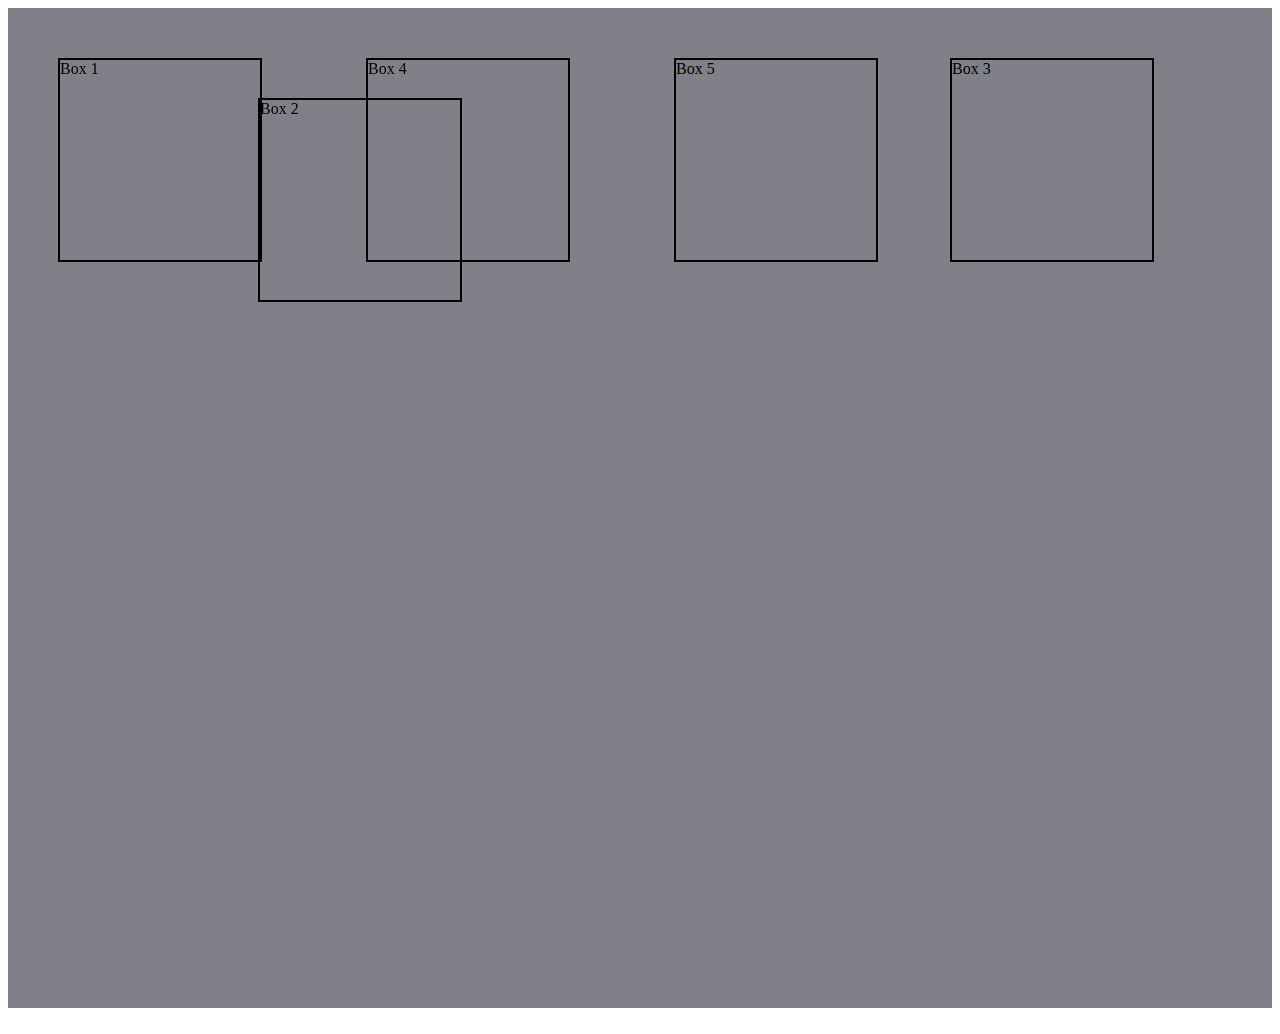
<file: Ans1/index.html>
<!DOCTYPE html>
<html lang="en">
<head>
    <meta charset="UTF-8">
    <meta name="viewport" content="width=device-width, initial-scale=1.0">
    <title>Fixed style</title>
<style>
   
    .box{
        width: 200px;
        height: 200px;
     border: solid #000 2px;
     display:  inline-block;
    margin: 50px;
    }
   #box2 {
    position: relative;
    top: 40px;
    left:200px;
   }
   #box3{
    position: absolute;
    left: 900px;
   }
   #box1{
    position: fixed;
   }
   #box4{
    position: sticky;
    top: 10px;
   }
   #box5{
    position: static;
    top:  100px;
   }
   .container{
    height: 1000px;
    background-color: #808088;
   }
   
</style>
</head>
<body>
    <div class="container">
<div id="box1" class="box">Box 1</div>
<div id="box2" class="box">Box 2</div>
<div  id="box3" class="box"> Box 3</div>
<div id="box4" class="box"> Box 4</div>
<div id="box5" class="box"> Box 5</div>
</div>
<br>

</body>
</html>
</file>
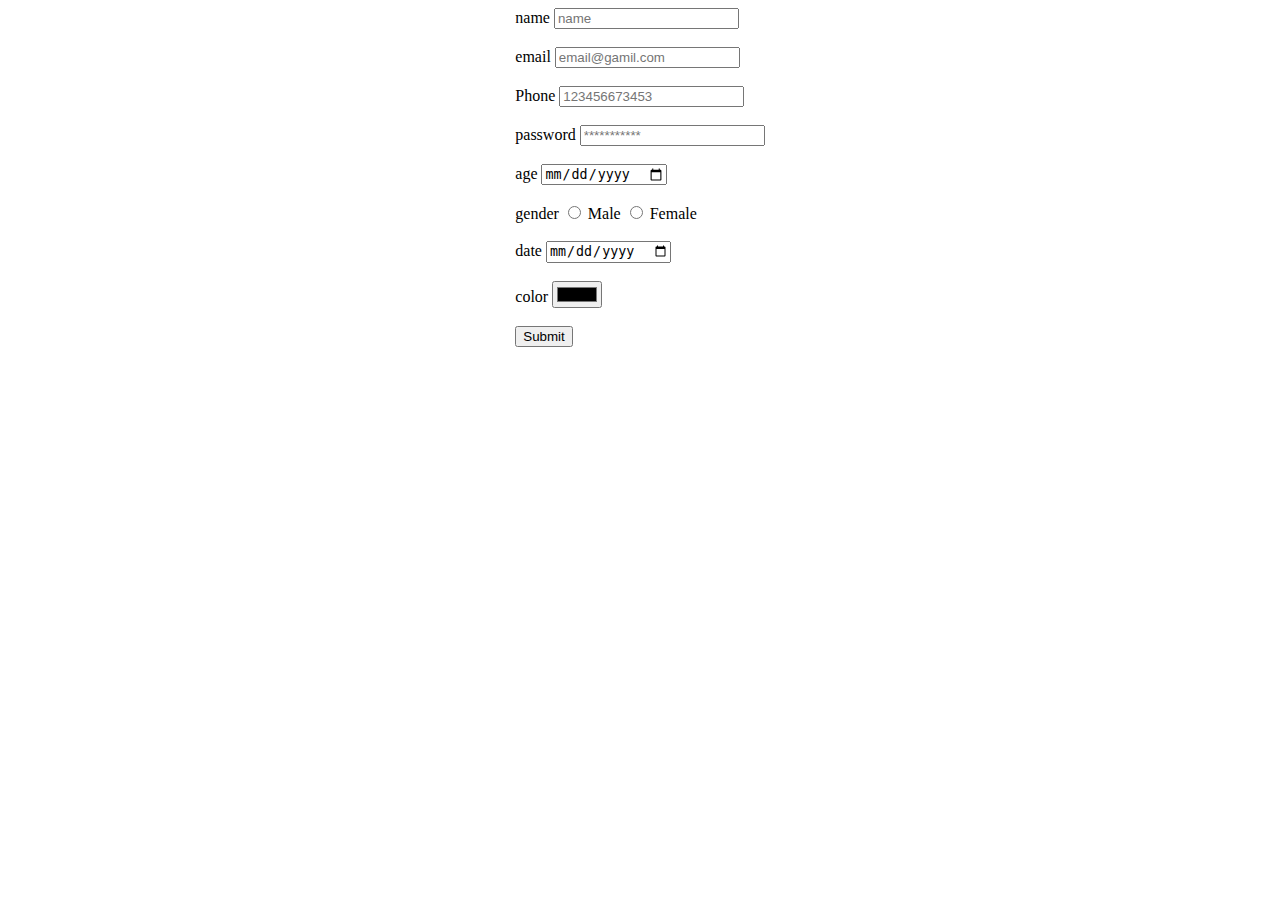
<file: Ans2/index.html>
<!DOCTYPE html>
<html lang="en">
<head>
    <meta charset="UTF-8">
    <meta name="viewport" content="width=device-width, initial-scale=1.0">
    <title>form</title>
    <style>
        .form{
            display: flex;
            justify-content: center;
        
        }
    </style>
</head>
<body>
    <div class="form">
        <form action="">
            <label for="name">name</label>
           <input type="text" placeholder="name">
           <br>
           <br>
           <label for="email">email</label>
           <input type="email" name="email" id="mail" placeholder="email@gamil.com">
           <br>
           <br>
           <label for="phone">Phone</label>
           <input type="number" name="phone" id="phone" placeholder="123456673453">
           <br>
           <br>
           <label for="password">password</label>
           <input type="password" name="" id="" placeholder="***********">
           <br>
           <br>
           <label for="age">age</label>
           <input type="date" name="date" id="dob">
           <br>
           <br>
           <label for="gender">gender</label>
           <input type="radio" name="gender" value="male"> Male
<input type="radio" name="gender" value="female"> Female
<br>
<br>
<label for="date">date  </label>
<input type="date" name="date" id="date">
<br>
<br>
<label for="color">color</label>
<input type="color" name="color" id="color">
<br>
<br>
<button type="submit">Submit</button>
        </form>
    </div>
    
</body>
</html>
</file>
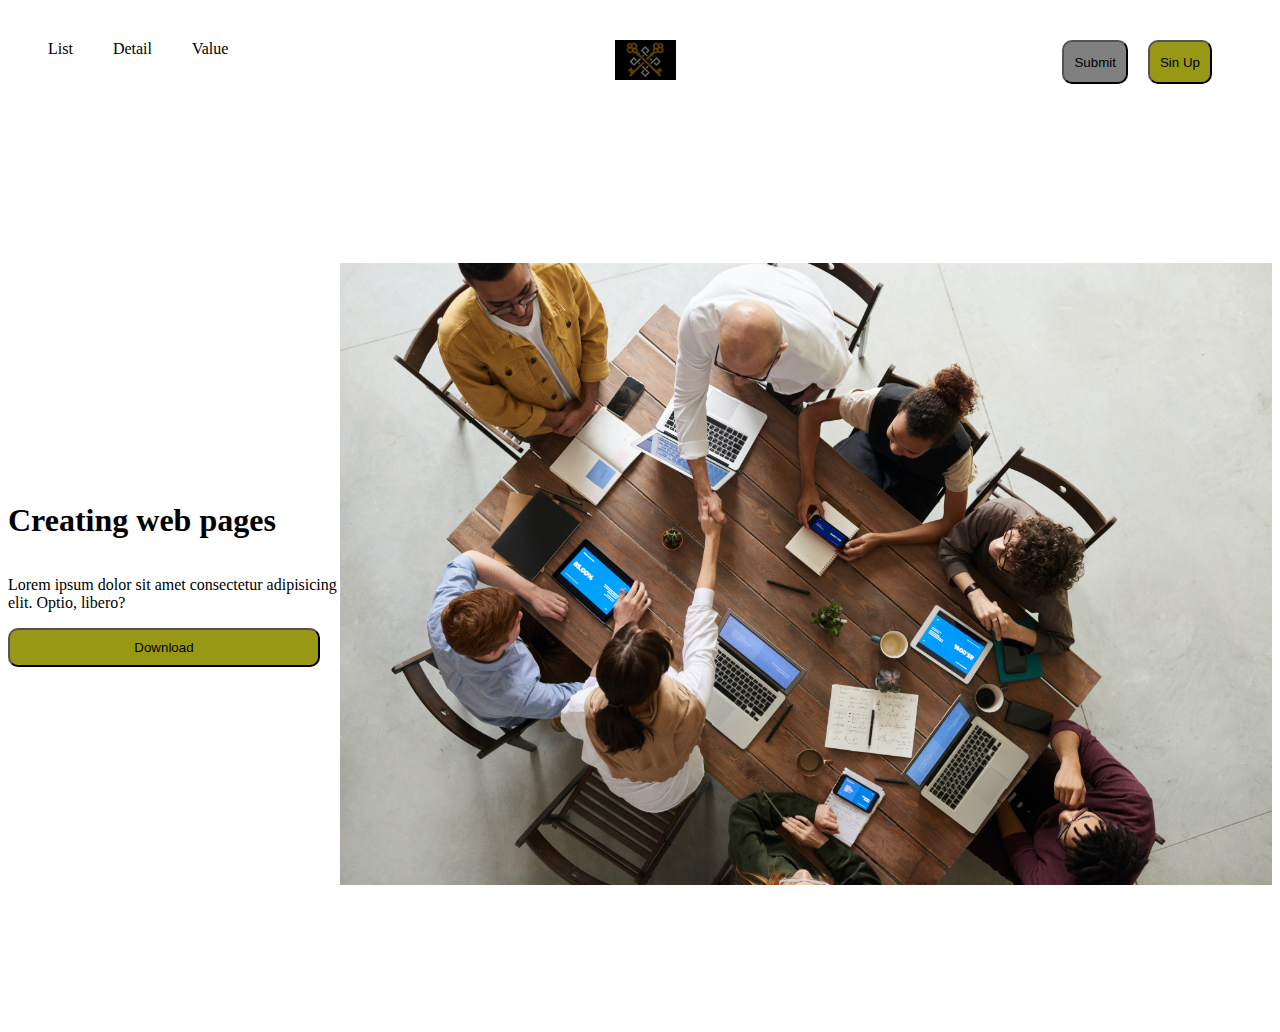
<file: Ans4/index.html>
<!DOCTYPE html>
<html lang="en">
<head>
    <meta charset="UTF-8">
    <meta name="viewport" content="width=device-width, initial-scale=1.0">
    <title>Document</title>
    <link rel="stylesheet" href="style.css">
</head>
<body>
    <div>
        <div class="navbar">
        <div class="navlist">
            <li>List</li>
            <li>Detail</li>
            <li>Value</li>
           
        </div>
        <div>
            <img id="logoimg" src="./images.jpg" alt="">
        </div>
        <div class="navbtn">
            <button id="submit">Submit</button>
            <button id="Sinup">Sin Up</button>
        </div>
    </div>

        <div class="hero">
            <div class="heading">
                <h1>Creating web pages</h1>
                <p>Lorem ipsum dolor sit amet consectetur adipisicing elit. Optio, libero?</p>
                <button id="Sinup">Download</button>
            </div>
            <div class="image-container">
              <img id="img" src="./pexels-fauxels-3183197.jpg" alt="">
            </div>
            
        </div>
    </div>
</body>
</html>
</file>
<file: Ans4/style.css>
.navbar{
    display: flex;
    justify-content: space-between;
    margin-top: 40px;

}
.navlist,li{
    display: flex;
    gap: 20px;
    margin-left: 20px;
cursor: pointer;

    
}
#logoimg{
    height: 40px;
}
.navbtn{
    display: flex;
    margin-right: 40px;
}
#submit{
    padding: 10px;
    margin-right: 20px;
    cursor: pointer;
    border-radius: 10px;
    background-color: #808080;
    
}
#submit:hover{
    background-color: rgb(16, 178, 137);
    color: #ffff;
}
#Sinup{
    background-color: rgb(152, 152, 20);
    padding: 10px;
    margin-right: 20px;
    cursor: pointer;
    border-radius: 10px;
}
#Sinup:hover{
    background-color: rgb(220, 124, 13);
    color: #ffff;
}
.hero{
    display: flex;
    justify-content: space-between;
    margin-top: 40px;
}
.heading{
    display: flex;
    flex-direction: column;
    justify-content: center;
}

.image-container {
    width: 100%;
    height: 100vh; 
    display: flex;
    justify-content: center;
    align-items: center;
  }
  
  .image-container img {
    max-width: 100%;
    max-height: 90%;
    /* object-fit: contain; */
  }
</file>
